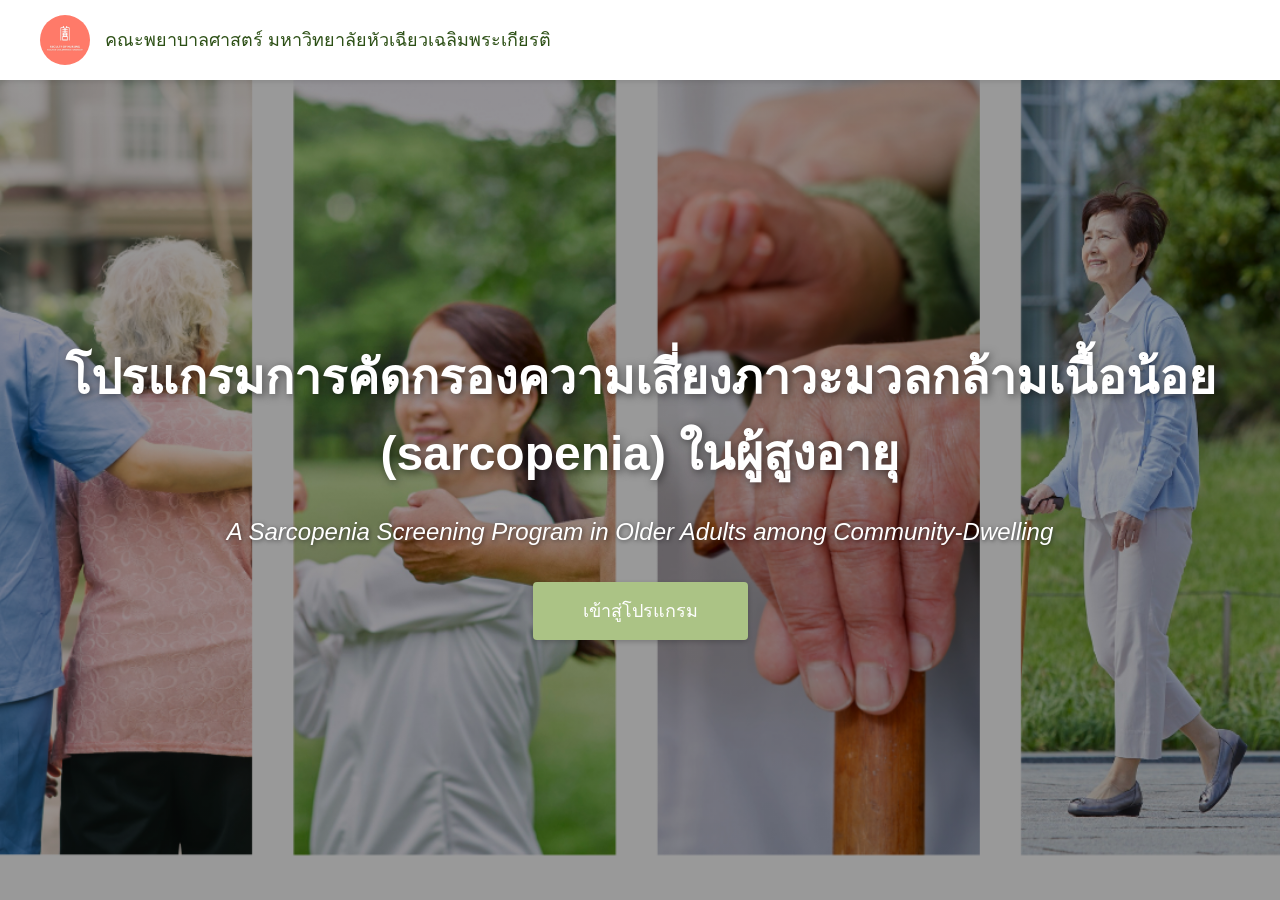
<file: index.html>
<!DOCTYPE html>
<html lang="th">
  <head>
    <meta charset="UTF-8" />
    <meta name="viewport" content="width=device-width, initial-scale=1.0" />
    <title>
      โปรแกรมการคัดกรองความเสี่ยงภาวะมวลกล้ามเนื้อน้อย (sarcopenia) ในผู้สูงอายุ
    </title>
    <link rel="stylesheet" href="style.css" />
  </head>
  <body class="landing-page">
    <div class="hero-section">
      <header class="hero-header">
        <img
          src="logo.jpg"
          alt="คณะพยาบาลศาสตร์ มหาวิทยาลัยหัวเฉียวเฉลิมพระเกียรติ"
          class="hero-logo"
          onerror="this.style.display='none'"
        />
        <span class="hero-header-text"
          >คณะพยาบาลศาสตร์ มหาวิทยาลัยหัวเฉียวเฉลิมพระเกียรติ</span
        >
      </header>

      <div class="hero-content">
        <h1 class="hero-title">
          โปรแกรมการคัดกรองความเสี่ยงภาวะมวลกล้ามเนื้อน้อย (sarcopenia)
          ในผู้สูงอายุ
        </h1>
        <p class="hero-subtitle">
          A Sarcopenia Screening Program in Older Adults among
          Community-Dwelling
        </p>
        <div class="info-button-wrapper">
        <a href="personal-info.html" class="btn-start">เข้าสู่โปรแกรม</a>
      </div>
      </div>
    </div>
  </body>
</html>
</file>
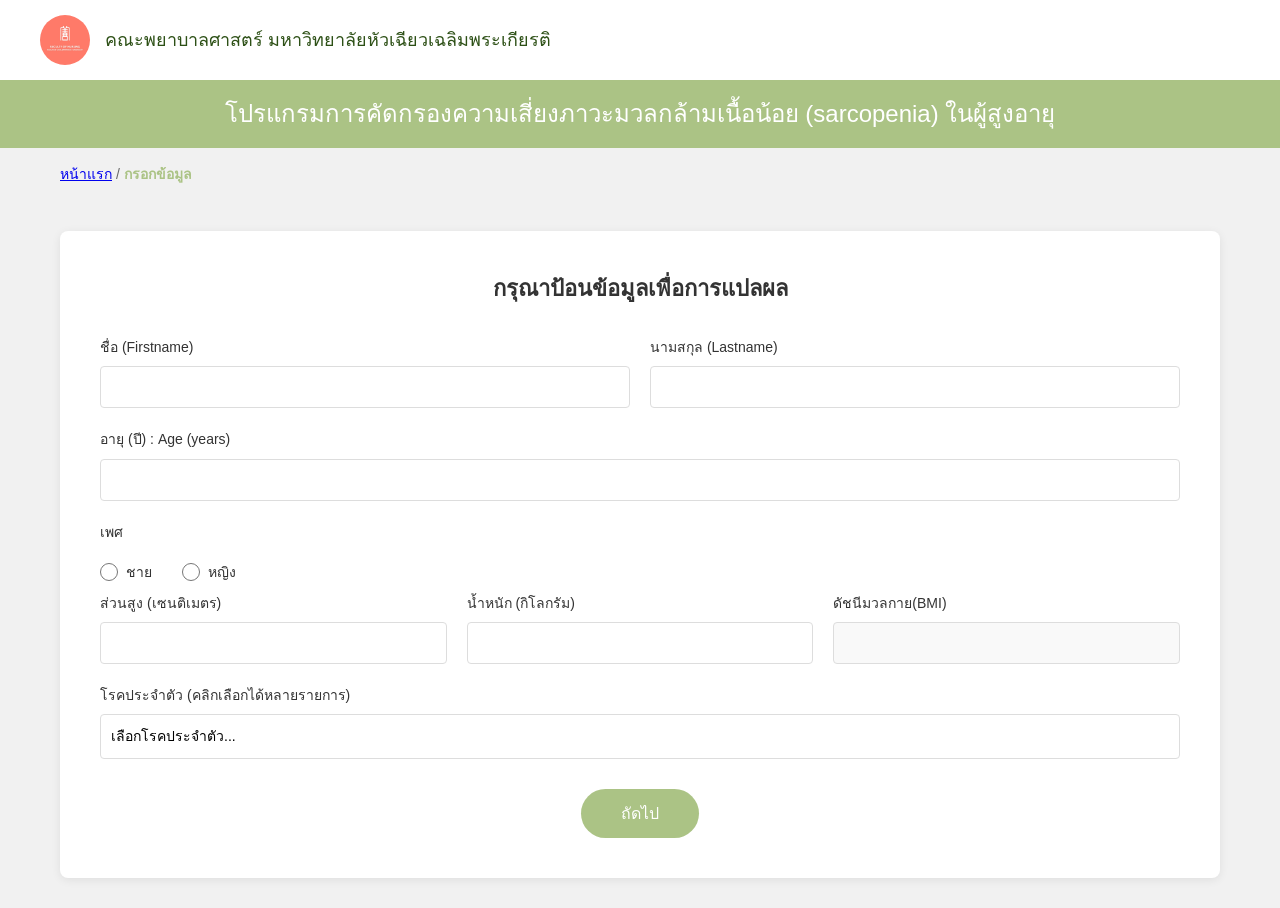
<file: personal-info.html>
<!DOCTYPE html>
<html lang="th">
<head>
    <meta charset="UTF-8">
    <meta name="viewport" content="width=device-width, initial-scale=1.0">
    <title>กรอกข้อมูลส่วนตัว - โปรแกรมการคัดกรองภาวะมวลกล้ามเนื้อน้อย SARC-F</title>
    <link rel="stylesheet" href="style.css">
</head>
<body>
    <header class="page-header">
        <div class="header-content">
            <img src="logo.jpg" alt="คณะพยาบาลศาสตร์ มหาวิทยาลัยหัวเฉียวเฉลิมพระเกียรติ" class="logo" onerror="this.style.display='none'">
            <span class="header-text">คณะพยาบาลศาสตร์ มหาวิทยาลัยหัวเฉียวเฉลิมพระเกียรติ</span>
        </div>
    </header>
    
    <div class="program-title-bar">
        <h1>โปรแกรมการคัดกรองความเสี่ยงภาวะมวลกล้ามเนื้อน้อย (sarcopenia) ในผู้สูงอายุ</h1>
    </div>

    <nav class="breadcrumb">
        <a href="index.html">หน้าแรก</a>
        <span>/</span>
        <span class="active">กรอกข้อมูล</span>
    </nav>

    <main class="container">
        <div class="form-card">
            <h2>กรุณาป้อนข้อมูลเพื่อการแปลผล</h2>
            
            <form id="personalInfoForm">
                <div class="form-row">
                    <div class="form-group">
                        <label for="firstname">ชื่อ (Firstname)</label>
                        <input type="text" id="firstname" name="firstname" required>
                    </div>
                    <div class="form-group">
                        <label for="lastname">นามสกุล (Lastname)</label>
                        <input type="text" id="lastname" name="lastname" required>
                    </div>
                </div>

                <div class="form-row">
                    <div class="form-group full-width">
                        <label for="age">อายุ (ปี) : Age (years)</label>
                        <input type="number" id="age" name="age" min="1" max="120" required>
                    </div>
                </div>

                <div class="form-group">
                    <label>เพศ</label>
                    <div class="radio-group">
                        <label class="radio-label">
                            <input type="radio" name="gender" value="ชาย" required>
                            <span>ชาย</span>
                        </label>
                        <label class="radio-label">
                            <input type="radio" name="gender" value="หญิง">
                            <span>หญิง</span>
                        </label>
                    </div>
                </div>

                <div class="form-row">
                    <div class="form-group">
                        <label for="height">ส่วนสูง (เซนติเมตร)</label>
                        <input type="number" id="height" name="height" min="50" max="250" step="0.1" required>
                    </div>
                    <div class="form-group">
                        <label for="weight">น้ำหนัก (กิโลกรัม)</label>
                        <input type="number" id="weight" name="weight" min="20" max="300" step="0.1" required>
                    </div>
                    <div class="form-group">
                        <label for="bmi">ดัชนีมวลกาย(BMI)</label>
                        <input type="text" id="bmi" name="bmi" readonly>
                    </div>
                </div>

                <div class="form-group full-width">
                    <label for="diseases">โรคประจำตัว (คลิกเลือกได้หลายรายการ)</label>
                    <div class="custom-multi-select">
                        <div class="select-display" id="diseasesDisplay">เลือกโรคประจำตัว...</div>
                        <div class="select-options" id="diseasesOptions">
                            <label class="select-option">
                                <input type="checkbox" value="ไม่มี" data-disease>
                                <span>ไม่มี</span>
                            </label>
                            <label class="select-option">
                                <input type="checkbox" value="โรคความดันโลหิตสูง (HT)" data-disease>
                                <span>โรคความดันโลหิตสูง (HT)</span>
                            </label>
                            <label class="select-option">
                                <input type="checkbox" value="โรคไขมันในเลือดผิดปกติ (DLP)" data-disease>
                                <span>โรคไขมันในเลือดผิดปกติ (DLP)</span>
                            </label>
                            <label class="select-option">
                                <input type="checkbox" value="โรคปอดอุดกั้นเรื้อรัง (COPD)" data-disease>
                                <span>โรคปอดอุดกั้นเรื้อรัง (COPD)</span>
                            </label>
                            <label class="select-option">
                                <input type="checkbox" value="โรคไตเรื้อรัง (CKD)" data-disease>
                                <span>โรคไตเรื้อรัง (CKD)</span>
                            </label>
                            <label class="select-option">
                                <input type="checkbox" value="โรคมะเร็ง (CA)" data-disease>
                                <span>โรคมะเร็ง (CA)</span>
                            </label>
                            <label class="select-option">
                                <input type="checkbox" value="โรคตับแข็ง (Liver cirrhosis)" data-disease>
                                <span>โรคตับแข็ง (Liver cirrhosis)</span>
                            </label>
                            <label class="select-option">
                                <input type="checkbox" value="อื่นๆ" data-disease id="otherDiseaseCheck">
                                <span>อื่นๆ โปรดระบุ</span>
                            </label>
                        </div>
                    </div>
                    <input type="text" id="otherDiseaseText" name="otherDiseaseText" placeholder="ระบุโรคอื่นๆ" style="margin-top: 8px; display: none;">
                </div>

                <div class="button-group">
                    <button type="submit" class="btn-primary">ถัดไป</button>
                </div>
            </form>
        </div>
    </main>

    <script src="app.js"></script>
</body>
</html>
</file>
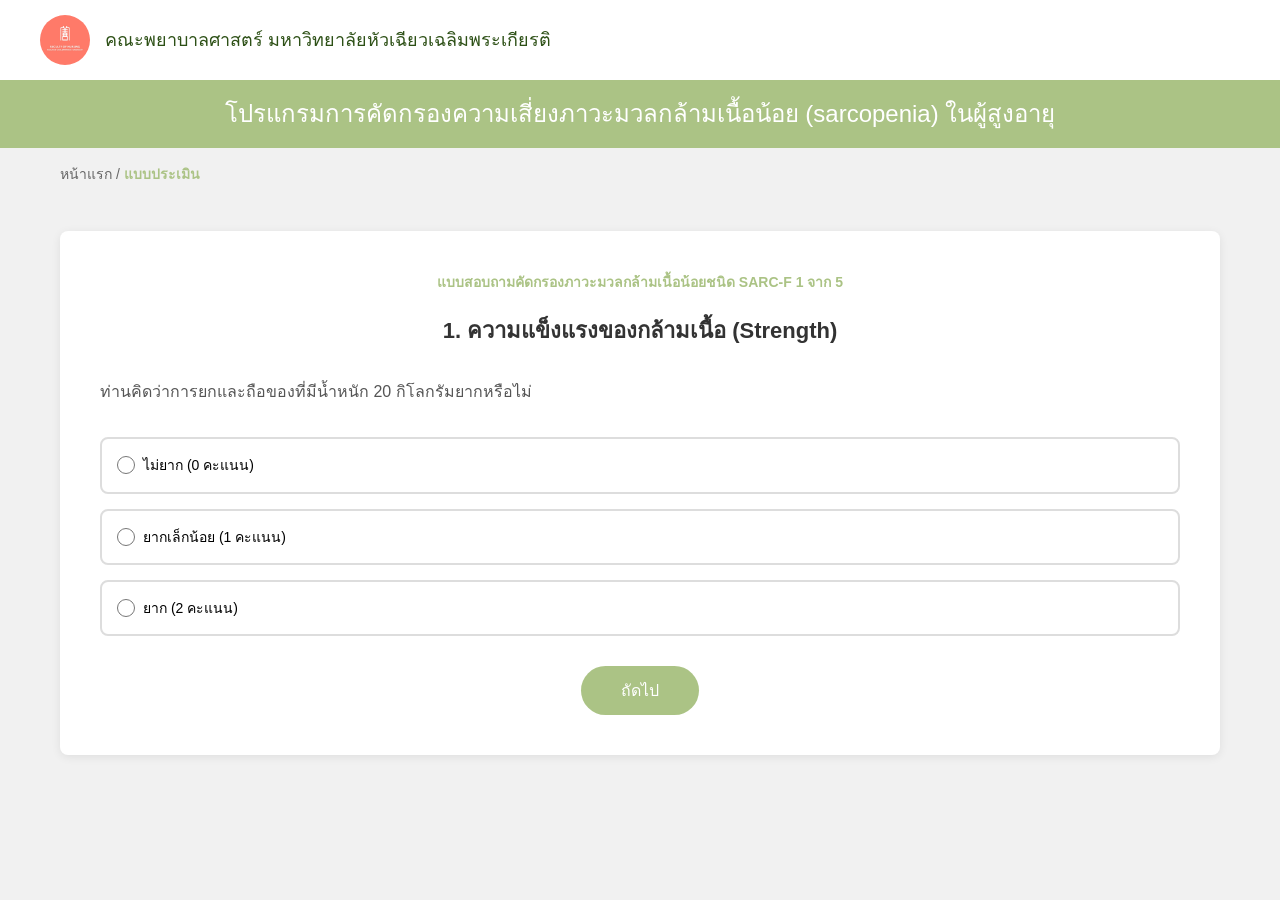
<file: question.html>
<!DOCTYPE html>
<html lang="th">
<head>
    <meta charset="UTF-8">
    <meta name="viewport" content="width=device-width, initial-scale=1.0">
    <title>แบบประเมินสุขภาพ</title>
    <link rel="stylesheet" href="style.css">
</head>
<body>
    <header class="page-header">
        <div class="header-content">
            <img src="logo.jpg" alt="คณะพยาบาลศาสตร์ มหาวิทยาลัยหัวเฉียวเฉลิมพระเกียรติ" class="logo" onerror="this.style.display='none'">
            <span class="header-text">คณะพยาบาลศาสตร์ มหาวิทยาลัยหัวเฉียวเฉลิมพระเกียรติ</span>
        </div>
    </header>
    
    <div class="program-title-bar">
        <h1>โปรแกรมการคัดกรองความเสี่ยงภาวะมวลกล้ามเนื้อน้อย (sarcopenia) ในผู้สูงอายุ</h1>
    </div>

    <nav class="breadcrumb">
        <span>หน้าแรก</span>
        <span>/</span>
        <span class="active">แบบประเมิน</span>
    </nav>

    <main class="container">
        <div class="form-card question-card">
            <div class="progress-indicator">
                <span id="questionProgress">แบบสอบถามคัดกรองภาวะมวลกล้ามเนื้อน้อยชนิด SARC-F 1 จาก 5</span>
            </div>
            
            <h2 id="questionTitle">1. ความแข็งแรงของกล้ามเนื้อ (Strength)</h2>
            <p id="questionText" class="question-text">ท่านคิดว่าการยกและถือของที่มีน้ำหนัก 20 กิโลกรัมยากหรือไม่</p>
            
            <form id="questionForm">
                <div class="radio-group-vertical" id="optionsContainer">
                    <!-- Options will be inserted here by JavaScript -->
                </div>

                <div class="button-group">
                    <button type="button" class="btn-secondary" id="prevBtn" style="display: none;">ย้อนกลับ</button>
                    <button type="submit" class="btn-primary" id="nextBtn">ถัดไป</button>
                </div>
            </form>
        </div>
    </main>

    <!-- Modal for Results -->
    <div id="resultModal" class="modal">
        <div class="modal-content">
            <span class="close">&times;</span>
            <h2>ผลการประเมิน</h2>
            <div id="modalBody">
                <!-- Result will be inserted here -->
            </div>
            <div id="additionalTestsSection" style="display: none;">
                <hr style="margin: 20px 0; border: none; border-top: 2px solid #eee;">
                <h3 style="margin-bottom: 15px;">การประเมินเพื่อระบุผู้ป่วยที่สงสัยภาวะมวลกล้ามเนื้อน้อย</h3>
                <div class="form-group">
                    <label for="handgripStrength">Handgrip strength (กิโลกรัม - Kg)</label>
                    <input type="number" id="handgripStrength" name="handgripStrength" min="0" max="100" step="0.1" placeholder="ระบุค่า Handgrip strength">
                </div>
                <div class="form-group">
                    <label for="gaitSpeed">Gait speed test (นาที - min)</label>
                    <input type="number" id="gaitSpeed" name="gaitSpeed" min="0" max="60" step="0.1" placeholder="ระบุเวลา Gait speed test">
                </div>
                <div id="additionalTestResults" style="margin-top: 15px; padding: 15px; border-radius: 8px; background: #f5f5f5; display: none;">
                    <!-- Additional test results will be shown here -->
                </div>
                <button class="btn-primary-1" id="evaluateAdditionalTests" style="margin-top: 10px;">ประเมินผล</button>
            </div>
            <div class="modal-buttons">
                <button class="btn-primary" id="saveBtn">บันทึก</button>
                <button class="btn-secondary" id="newAssessmentBtn">ประเมินใหม่</button>
            </div>
        </div>
    </div>

    <script src="app.js"></script>
</body>
</html>
</file>
<file: style.css>
* {
    margin: 0;
    padding: 0;
    box-sizing: border-box;
}

body {
    font-family: 'Sarabun', 'Tahoma', sans-serif;
    background-color: #f1f1f1;
    line-height: 1.6;
}

body.modal-open {
    overflow: hidden;
    position: fixed;
    width: 100%;
}

/* Landing Page Styles */
.landing-page {
    background-color: #f5f5f5;
}

.hero-section {
    min-height: 100vh;
    background: linear-gradient(rgba(0, 0, 0, 0.4), rgba(0, 0, 0, 0.4)), 
                url('background.png') center/cover no-repeat;
    display: flex;
    flex-direction: column;
    position: relative;
}

.hero-header {
    padding: 15px 40px;
    display: flex;
    align-items: center;
    gap: 15px;
    background: white;
    box-shadow: 0 2px 5px rgba(0,0,0,0.1);
    flex-wrap: nowrap;
}

.hero-logo {
    border-radius: 50%;
    height: 50px;
    width: auto;
    flex-shrink: 0;
}

.hero-header-text {
    color: #2d5016;
    font-size: 18px;
    font-weight: 500;
    white-space: nowrap;
    overflow: hidden;
    text-overflow: ellipsis;
    flex-shrink: 1;
    min-width: 0;
}

.hero-content {
    flex: 1;
    display: flex;
    flex-direction: column;
    justify-content: center;
    align-items: center;
    padding: 60px 20px;
    text-align: center;
}

.hero-title {
    color: white;
    font-size: 48px;
    font-weight: 600;
    text-shadow: 2px 2px 8px rgba(0, 0, 0, 0.5);
    margin-bottom: 20px;
    max-width: 1200px;
}

.hero-subtitle {
    color: white;
    font-size: 24px;
    font-weight: 400;
    text-shadow: 1px 1px 4px rgba(0, 0, 0, 0.5);
    font-style: italic;
}

.hero-info-box {
    background: white;
    margin: 0 auto 40px;
    max-width: 1200px;
    width: 90%;
    padding: 40px 50px;
    border-radius: 8px 8px 0 0;
    box-shadow: 0 -5px 20px rgba(0, 0, 0, 0.2);
}

.info-title {
    color: #333;
    font-size: 24px;
    font-weight: 600;
    margin-bottom: 25px;
}

.info-content {
    color: #444;
    font-size: 16px;
    line-height: 1.8;
    text-align: justify;
}

.info-content p {
    margin-bottom: 15px;
}

.info-content .highlight {
    color: #d32f2f;
    font-weight: 600;
}

.info-button-wrapper {
    text-align: center;
    margin-top: 30px;
}

.btn-start {
    display: inline-block;
    background-color: #abc385;
    color: white;
    padding: 15px 50px;
    font-size: 18px;
    font-weight: 500;
    text-decoration: none;
    border-radius: 4px;
    transition: all 0.3s;
    box-shadow: 0 2px 5px rgba(0, 0, 0, 0.2);
}

.btn-start:hover {
    background-color: #789262;
    transform: translateY(-2px);
    box-shadow: 0 4px 10px rgba(0, 0, 0, 0.3);
}

/* Header Styles */
header,
.hero-header,
.page-header {
    background-color: white;
    padding: 15px 40px;
    box-shadow: 0 2px 5px rgba(0,0,0,0.1);
}

.header-content {
    display: flex;
    align-items: center;
    gap: 15px;
}

.logo,
.hero-logo {
    border-radius: 50%;
    height: 50px;
    width: auto;
}

.header-text,
.hero-header-text {
    color: #2d5016;
    font-size: 18px;
    font-weight: 500;
}

/* Program Title Bar */
.program-title-bar {
    background-color: #abc385;
    padding: 15px 0;
    text-align: center;
}

.program-title-bar h1 {
    color: white;
    font-size: 24px;
    font-weight: 500;
    margin: 0;
}

header h1 {
    font-size: 24px;
    font-weight: 500;
    text-align: center;
    margin-top: 10px;
    color: #333;
    background-color: #abc385;
    color: white;
    padding: 15px 0;
    margin: 0;
}

/* Breadcrumb */
.breadcrumb {
    padding: 15px 20px;
    max-width: 1200px;
    margin: 0 auto;
    color: #666;
    font-size: 14px;
}

.breadcrumb .active {
    color: #abc385;
    font-weight: 600;
}

/* Container */
.container {
    max-width: 1200px;
    margin: 30px auto;
    padding: 0 20px;
}

/* Form Card */
.form-card {
    background: white;
    border-radius: 8px;
    padding: 40px;
    box-shadow: 0 2px 10px rgba(0,0,0,0.08);
}

.form-card h2 {
    color: #333;
    margin-bottom: 30px;
    font-size: 22px;
    text-align: center;
    font-weight: 600;
}

/* Form Styles */
.form-row {
    display: grid;
    grid-template-columns: repeat(auto-fit, minmax(250px, 1fr));
    gap: 20px;
    margin-bottom: 20px;
}

.form-group {
    display: flex;
    flex-direction: column;
}

.form-group.full-width {
    grid-column: 1 / -1;
}

.form-group label {
    color: #333;
    margin-bottom: 8px;
    font-weight: 500;
    font-size: 14px;
}

.form-group input[type="text"],
.form-group input[type="number"] {
    padding: 12px;
    border: 1px solid #ddd;
    border-radius: 4px;
    font-size: 14px;
    transition: border-color 0.3s;
}

.form-group input[type="text"]:focus,
.form-group input[type="number"]:focus {
    outline: none;
    border-color: #abc385;
}

.form-group input[readonly] {
    background-color: #f9f9f9;
    cursor: not-allowed;
}

/* Radio Buttons */
.radio-group {
    display: flex;
    gap: 30px;
    margin-top: 10px;
}

.radio-label {
    display: flex;
    align-items: center;
    gap: 8px;
    cursor: pointer;
    font-size: 14px;
}

.radio-label input[type="radio"] {
    width: 18px;
    height: 18px;
    cursor: pointer;
    accent-color: #abc385;
}

/* Custom Multi-select dropdown */
.custom-multi-select {
    position: relative;
    width: 100%;
}

.select-display {
    width: 100%;
    padding: 10px;
    border: 1px solid #ddd;
    border-radius: 4px;
    background-color: white;
    cursor: pointer;
    font-size: 14px;
    min-height: 40px;
    display: flex;
    align-items: center;
    transition: all 0.3s;
}

.select-display:hover {
    border-color: #abc385;
}

.select-display.active {
    border-color: #abc385;
    box-shadow: 0 0 0 2px rgba(171, 195, 133, 0.2);
}

.select-options {
    position: absolute;
    top: 100%;
    left: 0;
    right: 0;
    background: white;
    border: 1px solid #abc385;
    border-top: none;
    border-radius: 0 0 4px 4px;
    max-height: 250px;
    overflow-y: auto;
    z-index: 1000;
    display: none;
    box-shadow: 0 4px 6px rgba(0, 0, 0, 0.1);
}

.select-options.show {
    display: block;
}

.select-option {
    display: flex;
    align-items: center;
    padding: 10px;
    cursor: pointer;
    transition: background-color 0.2s;
}

.select-option:hover {
    background-color: #f5f5f5;
}

.select-option input[type="checkbox"] {
    margin-right: 10px;
    width: 16px;
    height: 16px;
    cursor: pointer;
    accent-color: #abc385;
}

.select-option span {
    flex: 1;
    font-size: 14px;
}

/* Multi-select dropdown (old styles - backup) */
.multi-select {
    width: 100%;
    padding: 10px;
    border: 1px solid #ddd;
    border-radius: 4px;
    font-size: 14px;
    font-family: inherit;
    background-color: white;
    cursor: pointer;
}

.multi-select:focus {
    outline: none;
    border-color: #abc385;
    box-shadow: 0 0 0 2px rgba(171, 195, 133, 0.2);
}

.multi-select option {
    padding: 8px;
    cursor: pointer;
}

.multi-select option:checked {
    background: linear-gradient(0deg, #abc385 0%, #abc385 100%);
    color: white;
}

/* Checkbox Group (backup styles) */
.checkbox-group {
    display: flex;
    flex-direction: column;
    gap: 10px;
    margin-top: 10px;
}

.checkbox-label {
    display: flex;
    align-items: center;
    gap: 8px;
    cursor: pointer;
    font-size: 14px;
}

.checkbox-label input[type="checkbox"] {
    width: 18px;
    height: 18px;
    cursor: pointer;
    accent-color: #abc385;
}

.radio-group-vertical {
    display: flex;
    flex-direction: column;
    gap: 15px;
    margin: 30px 0;
}

.radio-group-vertical .radio-label {
    padding: 15px;
    border: 2px solid #ddd;
    border-radius: 8px;
    transition: all 0.3s;
}

.radio-group-vertical .radio-label:hover {
    border-color: #abc385;
    background-color: #ffffff;
}

.radio-group-vertical input[type="radio"]:checked + span {
    color: #abc385;
    font-weight: 600;
}

.radio-group-vertical .radio-label:has(input:checked) {
    border-color: #abc385;
    background-color: #ffffff;
}

/* Buttons */
.button-group {
    display: flex;
    justify-content: center;
    gap: 15px;
    margin-top: 30px;
}

.btn-primary,
.btn-secondary {
    padding: 12px 40px;
    border: none;
    border-radius: 25px;
    font-size: 16px;
    cursor: pointer;
    transition: all 0.3s;
    font-weight: 500;
}

.btn-primary {
    background-color: #abc385;
    color: white;
}

.btn-primary:hover {
    transform: translateY(-2px);
    box-shadow: 0 5px 15px rgba(136, 181, 72, 0.3);
}
.btn-primary-1{
    padding: 12px 40px;
    border: none;
    border-radius: 25px;
    font-size: 16px;
    cursor: pointer;
    transition: all 0.3s;
    font-weight: 500;
}

.btn-primary-1 {
    background-color: #abc385;
    color: white;
}

.btn-primary-1:hover {
    transform: translateY(-2px);
    box-shadow: 0 5px 15px rgba(136, 181, 72, 0.3);
}

.btn-secondary {
    background-color: #f0f0f0;
    color: #666;
}

.btn-secondary:hover {
    background-color: #e0e0e0;
}

/* Question Styles */
.question-card {
    min-height: 400px;
}

.progress-indicator {
    text-align: center;
    color: #abc385;
    font-weight: 600;
    margin-bottom: 20px;
    font-size: 14px;
}

.question-text {
    font-size: 16px;
    color: #555;
    margin: 20px 0;
    line-height: 1.8;
}

/* Modal Styles */
.modal {
    display: none;
    position: fixed;
    z-index: 1000;
    left: 0;
    top: 0;
    width: 100%;
    height: 100%;
    background-color: rgba(0,0,0,0.5);
    animation: fadeIn 0.3s;
    overflow: hidden;
}

@keyframes fadeIn {
    from { opacity: 0; }
    to { opacity: 1; }
}

.modal-content {
    background-color: white;
    margin: 20px auto;
    padding: 40px;
    border-radius: 12px;
    width: 90%;
    max-width: 600px;
    max-height: calc(100vh - 40px);
    overflow-y: auto;
    overflow-x: hidden;
    -webkit-overflow-scrolling: touch;
    position: absolute;
    top: 50%;
    left: 50%;
    transform: translate(-50%, -50%);
    animation: slideDown 0.4s;
}

@keyframes slideDown {
    from {
        transform: translate(-50%, calc(-50% - 50px));
        opacity: 0;
    }
    to {
        transform: translate(-50%, -50%);
        opacity: 1;
    }
}

.close {
    position: absolute;
    right: 20px;
    top: 20px;
    font-size: 28px;
    font-weight: bold;
    color: #aaa;
    cursor: pointer;
    transition: color 0.3s;
}

.close:hover {
    color: #333;
}

.modal-content h2 {
    text-align: center;
    color: #333;
    margin-bottom: 30px;
}

#modalBody {
    text-align: center;
    padding: 30px 0;
}

.result-score {
    font-size: 24px;
    margin: 20px 0;
    color: #333;
}

.result-status {
    font-size: 32px;
    font-weight: bold;
    padding: 30px;
    border-radius: 8px;
    margin: 20px 0;
}

.result-status.normal {
    background-color: #e8f5e9;
    color: #2e7d32;
}

.result-status.abnormal {
    background-color: #ffebee;
    color: #c62828;
}

.result-bmi {
    font-size: 18px;
    color: #666;
    margin: 15px 0;
}

.bmi-result {
    background: #f8f9fa;
    padding: 20px;
    border-radius: 8px;
    margin: 20px 0;
}

.bmi-value {
    font-size: 24px;
    margin-bottom: 15px;
    color: #333;
}

.bmi-category {
    font-size: 28px;
    font-weight: bold;
    padding: 15px;
    border-radius: 8px;
    margin: 15px 0;
}

.bmi-category.underweight {
    background-color: #fff3cd;
    color: #856404;
}

.bmi-category.normal {
    background-color: #d4edda;
    color: #155724;
}

.bmi-category.overweight {
    background-color: #fff3cd;
    color: #856404;
}

.bmi-category.obese {
    background-color: #f8d7da;
    color: #721c24;
}

.bmi-category.very-obese {
    background-color: #f8d7da;
    color: #721c24;
    border: 2px solid #dc3545;
}

.bmi-advice {
    font-size: 16px;
    color: #666;
    font-style: italic;
    margin-top: 10px;
}

.modal-buttons {
    display: flex;
    justify-content: center;
    gap: 15px;
    margin-top: 30px;
}

/* Responsive */
@media (max-width: 768px) {
    .hero-title {
        font-size: 28px;
    }

    .hero-subtitle {
        font-size: 16px;
    }

    .hero-info-box {
        width: 95%;
        padding: 25px 20px;
        margin-bottom: 0;
    }

    .info-title {
        font-size: 20px;
    }

    .info-content {
        font-size: 14px;
    }

    .hero-header-text {
        font-size: 13px;
        white-space: nowrap;
        overflow: hidden;
        text-overflow: ellipsis;
    }

    .hero-logo {
        height: 35px;
        width: auto;
        flex-shrink: 0;
    }

    header h1 {
        font-size: 18px;
    }

    .form-card {
        padding: 25px;
    }

    .form-row {
        grid-template-columns: 1fr;
    }

    .radio-group {
        flex-direction: column;
        gap: 15px;
    }

    .modal {
        padding: 10px;
    }

    .modal-content {
        width: 95%;
        padding: 25px 20px;
        margin: 20px auto;
        max-height: 85vh;
    }

    .result-status {
        font-size: 24px;
        padding: 20px;
    }

    .modal-buttons {
        flex-direction: column;
    }

    .modal-buttons button {
        width: 100%;
    }
}
</file>
